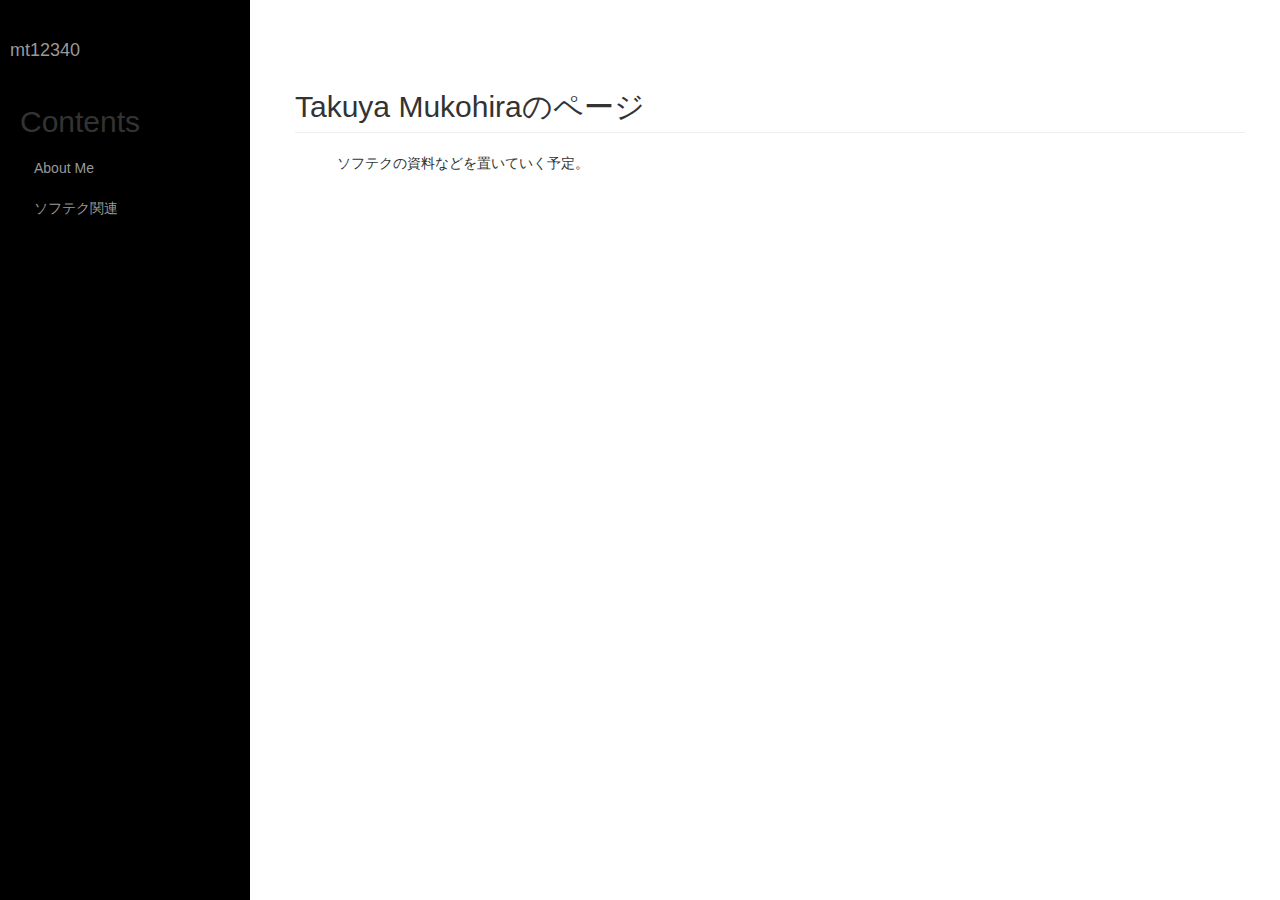
<file: index.html>
<!DOCTYPE html>
<html>
  <head>
    <meta charset="utf-8">
    <title>Takuya Mukohira のページ</title>
    <meta content="IE=edge" http-equiv="X-UA-Compatible">
    <meta content="width=device-width, initial-scale=1 user-scalable=no" name="viewport">

    <!-- Bootstrap Core CSS -->
    <link href="css/bootstrap.min.css" rel="stylesheet">
    <!-- Simple Sidebar -->
    <link href="css/simple-sidebar.css" rel="stylesheet">
    <!-- Custom CSS -->
    <link href="css/custom.css" rel="stylesheet">

    <!-- HTML5 Shim and Respond.js IE8 support of HTML5 elements and media queries -->
    <!-- WARNING: Respond.js doesn't work if you view the page via file:// -->
    <!--[if lt IE 9]>
    <script src="https://oss.maxcdn.com/libs/html5shiv/3.7.0/html5shiv.js"></script>
    <script src="https://oss.maxcdn.com/libs/respond.js/1.4.2/respond.min.js"></script>
    <![endif]-->
  </head>
  <body>
    <div id="wrapper">
      <div id="sidebar-wrapper">
        <ul class="sidebar-nav">
          <h1 class="sidebar-brand">
            <a href="http://www/~mt12340/">mt12340</a>
          </h1>
          <li>
            <h2>Contents</h2>
          </li>
          <li><a href="./about.html">About Me</a></li>
          <li><a href="./softech.html">ソフテク関連</a></li>
        </ul>
      </div>
      <div id="page-content-wrapper">
        <div class="container-fluid">
          <div class="row">
            <div class="col-lg-12">
              <div id="texts">
                <h2 class="page-header">Takuya Mukohiraのページ</h2>
                <div class="text">
                  <p>ソフテクの資料などを置いていく予定。</p>
                </div>
              </div>
              <div class="visible-xs">
                <a id="menu-toggle" class="btn btn-default" style="position: fixed; top: 30px; right: 3px;" href="#menu-toggle">Menu</a>
              </div>
            </div>
          </div>
        </div>
      </div>
    </div>
    <!-- jQuery -->
    <script src="js/jquery.js"></script>
    <!-- Bootstrap Core JavaScript -->
    <script src="js/bootstrap.min.js"></script>
  </body>
</html>
</file>
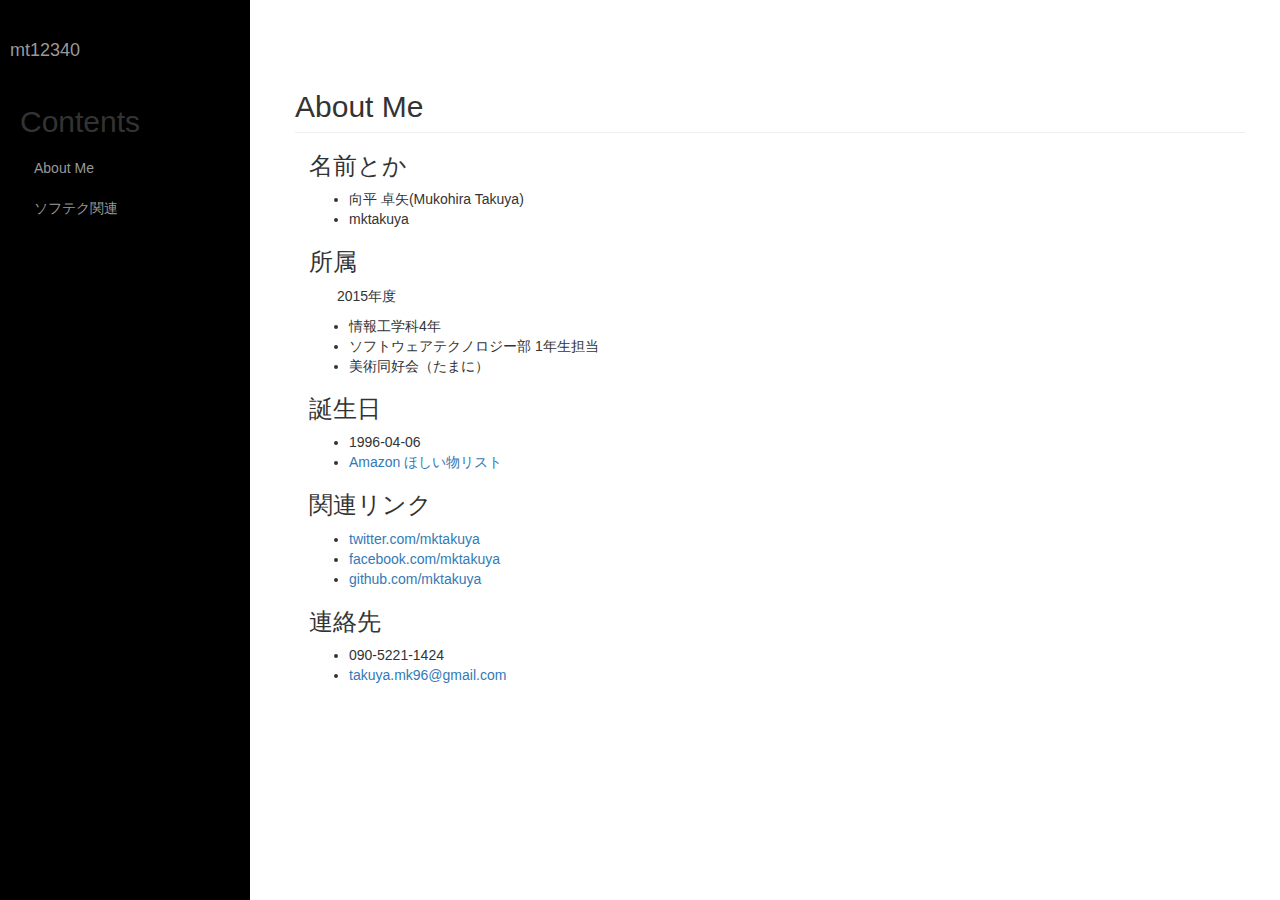
<file: about.html>
<!DOCTYPE html>
<html>
  <head>
    <meta charset="utf-8">
    <title>About - Takuya Mukohira のページ</title>
    <meta content="IE=edge" http-equiv="X-UA-Compatible">
    <meta content="width=device-width, initial-scale=1 user-scalable=no" name="viewport">

    <!-- Bootstrap Core CSS -->
    <link href="css/bootstrap.min.css" rel="stylesheet">
    <!-- Simple Sidebar -->
    <link href="css/simple-sidebar.css" rel="stylesheet">
    <!-- Custom CSS -->
    <link href="css/custom.css" rel="stylesheet">

    <!-- HTML5 Shim and Respond.js IE8 support of HTML5 elements and media queries -->
    <!-- WARNING: Respond.js doesn't work if you view the page via file:// -->
    <!--[if lt IE 9]>
    <script src="https://oss.maxcdn.com/libs/html5shiv/3.7.0/html5shiv.js"></script>
    <script src="https://oss.maxcdn.com/libs/respond.js/1.4.2/respond.min.js"></script>
    <![endif]-->
  </head>
  <body>
    <div id="wrapper">
      <div id="sidebar-wrapper">
        <ul class="sidebar-nav">
          <h1 class="sidebar-brand">
            <a href="http://www/~mt12340/">mt12340</a>
          </h1>
          <li>
            <h2>Contents</h2>
          </li>
          <li><a href="./about.html">About Me</a></li>
          <li><a href="./softech.html">ソフテク関連</a></li>
        </ul>
      </div>
      <div id="page-content-wrapper">
        <div class="container-fluid">
          <div class="row">
            <div class="col-lg-12">
              <div id="texts">
                <h2 class="page-header">About Me</h2>
                <div class="text">
                  <h3>名前とか</h3>
                  <ul>
                    <li>向平 卓矢(Mukohira Takuya)</li>
                    <li>mktakuya</li>
                  </ul>
                </div>

                <div class="text">
                  <h3>所属</h3>
                  <p>2015年度</p>
                  <ul>
                    <li>情報工学科4年</li>
                    <li>ソフトウェアテクノロジー部 1年生担当</li>
                    <li>美術同好会（たまに）</li>
                  </ul>
                </div>

                <div class="text">
                  <h3>誕生日</h3>
                  <ul>
                    <li>1996-04-06</li>
                    <li><a href="http://www.amazon.co.jp/registry/wishlist/28FPBRJKNZSKR/">Amazon ほしい物リスト</a></li>
                  </ul>
                </div>

                <div class="text">
                  <h3>関連リンク</h3>
                  <ul>
                    <li><a href="https://twitter.com/mktakuya/">twitter.com/mktakuya</a></li>
                    <li><a href="https://facebook.com/mktakuya">facebook.com/mktakuya</a></li>
                    <li><a href="https://github.com/mktakuya">github.com/mktakuya</a></li>
                  </ul>
                </div>

                <div class="text">
                  <h3>連絡先</h3>
                  <ul>
                    <li>090-5221-1424</li>
                    <li><a href="mailto:takuya.mk96@gmail.com">takuya.mk96@gmail.com</a></li>
                  </ul>
                </div>

              </div>
              <div class="visible-xs">
                <a id="menu-toggle" class="btn btn-default" style="position: fixed; top: 30px; right: 3px;" href="#menu-toggle">Menu</a>
              </div>
            </div>
          </div>
        </div>
      </div>
    </div>
    <!-- jQuery -->
    <script src="js/jquery.js"></script>
    <!-- Bootstrap Core JavaScript -->
    <script src="js/bootstrap.min.js"></script>
  </body>
</html>
</file>
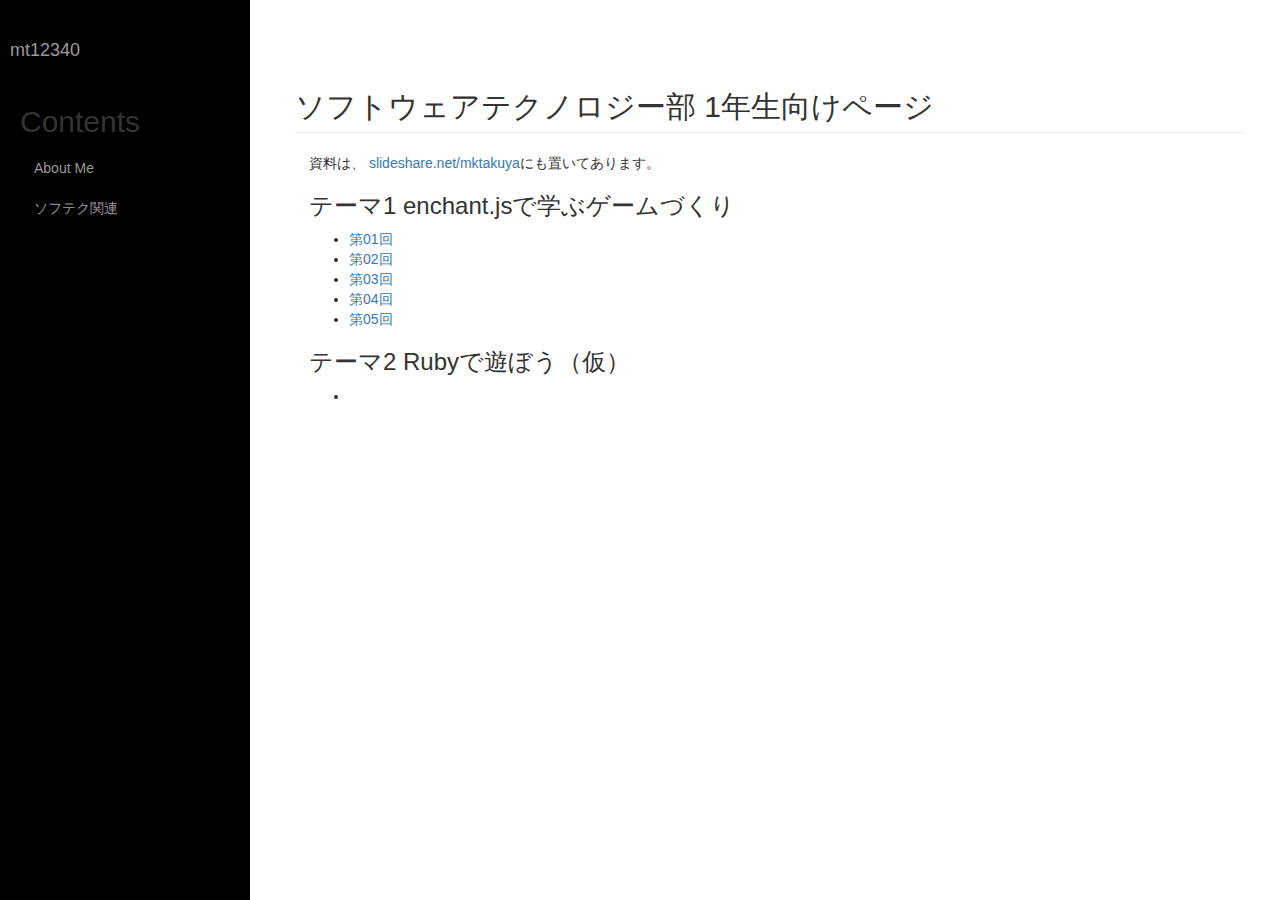
<file: softech.html>
<!DOCTYPE html>
<html>
  <head>
    <meta charset="utf-8">
    <title>ソフテク関連 - Takuya Mukohira のページ</title>
    <meta content="IE=edge" http-equiv="X-UA-Compatible">
    <meta content="width=device-width, initial-scale=1 user-scalable=no" name="viewport">

    <!-- Bootstrap Core CSS -->
    <link href="css/bootstrap.min.css" rel="stylesheet">
    <!-- Simple Sidebar -->
    <link href="css/simple-sidebar.css" rel="stylesheet">
    <!-- Custom CSS -->
    <link href="css/custom.css" rel="stylesheet">

    <!-- HTML5 Shim and Respond.js IE8 support of HTML5 elements and media queries -->
    <!-- WARNING: Respond.js doesn't work if you view the page via file:// -->
    <!--[if lt IE 9]>
    <script src="https://oss.maxcdn.com/libs/html5shiv/3.7.0/html5shiv.js"></script>
    <script src="https://oss.maxcdn.com/libs/respond.js/1.4.2/respond.min.js"></script>
    <![endif]-->
  </head>
  <body>
    <div id="wrapper">
      <div id="sidebar-wrapper">
        <ul class="sidebar-nav">
          <h1 class="sidebar-brand">
            <a href="http://www/~mt12340/">mt12340</a>
          </h1>
          <li>
            <h2>Contents</h2>
          </li>
          <li><a href="./about.html">About Me</a></li>
          <li><a href="./softech.html">ソフテク関連</a></li>
        </ul>
      </div>
      <div id="page-content-wrapper">
        <div class="container-fluid">
          <div class="row">
            <div class="col-lg-12">
              <div id="texts">
                <h2 class="page-header">ソフトウェアテクノロジー部 1年生向けページ</h2>
                <p>資料は、 <a href="https://slideshare.net/mktakuya/">slideshare.net/mktakuya</a>にも置いてあります。</li>
                <div class="text">
                  <h3>テーマ1 enchant.jsで学ぶゲームづくり</h3>
                  <ul>
                    <li><a href="./files/enchantjs01.pdf">第01回</a></li>
                    <li><a href="./files/enchantjs02.pdf">第02回</a></li>
                    <li><a href="./files/enchantjs03.pdf">第03回</a></li>
                    <li><a href="./files/enchantjs04.pdf">第04回</a></li>
                    <li><a href="./files/enchantjs05.pdf">第05回</a></li>
                  </ul>
                </div>

                <div class="text">
                  <h3>テーマ2 Rubyで遊ぼう（仮）</h3>
                  <ul>
                    <li></li>
                  </ul>
                </div>
              </div>
              <div class="visible-xs">
                <a id="menu-toggle" class="btn btn-default" style="position: fixed; top: 30px; right: 3px;" href="#menu-toggle">Menu</a>
              </div>
            </div>
          </div>
        </div>
      </div>
    </div>
    <!-- jQuery -->
    <script src="js/jquery.js"></script>
    <!-- Bootstrap Core JavaScript -->
    <script src="js/bootstrap.min.js"></script>
  </body>
</html>
</file>
<file: css/custom.css>
html, body {
  height: 100%; }

#wrapper {
  min-height: 100%; }
  #wrapper #sidebar-wrapper h1 {
    text-indent: 10px; }
  #wrapper #sidebar-wrapper a {
    display: block;
    text-decoration: none; }
  #wrapper #sidebar-wrapper i.fa:hover {
    color: white; }
  #wrapper #sidebar-wrapper li a {
    padding-left: 1em; }
  #wrapper #page-content-wrapper {
    clear: both;
    padding-top: 50px;
    padding-left: 30px; }
    #wrapper #page-content-wrapper p {
      padding-left: 1em; }
    #wrapper #page-content-wrapper .school-detail {
      padding-left: 2em; }
    #wrapper #page-content-wrapper #texts .text {
      margin-left: 1em; }
      #wrapper #page-content-wrapper #texts .text img {
        padding-left: 1em; }
      #wrapper #page-content-wrapper #texts .text p {
        text-indent: 1em; }
      #wrapper #page-content-wrapper #texts .text table {
        text-indent: 1em; }
    #wrapper #page-content-wrapper #texts #koreyare_form {
      margin: 20px 0;
      padding-left: 1em; }

/*# sourceMappingURL=custom.css.map */
</file>
<file: css/simple-sidebar.css>
/*!
 * Start Bootstrap - Simple Sidebar HTML Template (http://startbootstrap.com)
 * Code licensed under the Apache License v2.0.
 * For details, see http://www.apache.org/licenses/LICENSE-2.0.
 */

/* Toggle Styles */

#wrapper {
    padding-left: 0;
    -webkit-transition: all 0.5s ease;
    -moz-transition: all 0.5s ease;
    -o-transition: all 0.5s ease;
    transition: all 0.5s ease;
}

#wrapper.toggled {
    padding-left: 250px;
}

#sidebar-wrapper {
    z-index: 1000;
    position: fixed;
    left: 250px;
    width: 0;
    height: 100%;
    margin-left: -250px;
    overflow-y: auto;
    background: #000;
    -webkit-transition: all 0.5s ease;
    -moz-transition: all 0.5s ease;
    -o-transition: all 0.5s ease;
    transition: all 0.5s ease;
}

#wrapper.toggled #sidebar-wrapper {
    width: 250px;
}

#page-content-wrapper {
    width: 100%;
    position: absolute;
    padding: 15px;
}

#wrapper.toggled #page-content-wrapper {
    position: absolute;
    margin-right: -250px;
}

/* Sidebar Styles */

.sidebar-nav {
    position: absolute;
    top: 0;
    width: 250px;
    margin: 0;
    padding: 0;
    list-style: none;
}

.sidebar-nav li {
    text-indent: 20px;
    line-height: 40px;
}

.sidebar-nav li a {
    display: block;
    text-decoration: none;
    color: #999999;
}

.sidebar-nav li a:hover {
    text-decoration: none;
    color: #fff;
    background: rgba(255,255,255,0.2);
}

.sidebar-nav li a:active,
.sidebar-nav li a:focus {
    text-decoration: none;
}

.sidebar-nav > .sidebar-brand {
    height: 65px;
    font-size: 18px;
    line-height: 60px;
}

.sidebar-nav > .sidebar-brand a {
    color: #999999;
}

.sidebar-nav > .sidebar-brand a:hover {
    color: #fff;
    background: none;
}

@media(min-width:768px) {
    #wrapper {
        padding-left: 250px;
    }

    #wrapper.toggled {
        padding-left: 0;
    }

    #sidebar-wrapper {
        width: 250px;
    }

    #wrapper.toggled #sidebar-wrapper {
        width: 0;
    }

    #page-content-wrapper {
        padding: 20px;
        position: relative;
    }

    #wrapper.toggled #page-content-wrapper {
        position: relative;
        margin-right: 0;
    }
}
</file>
